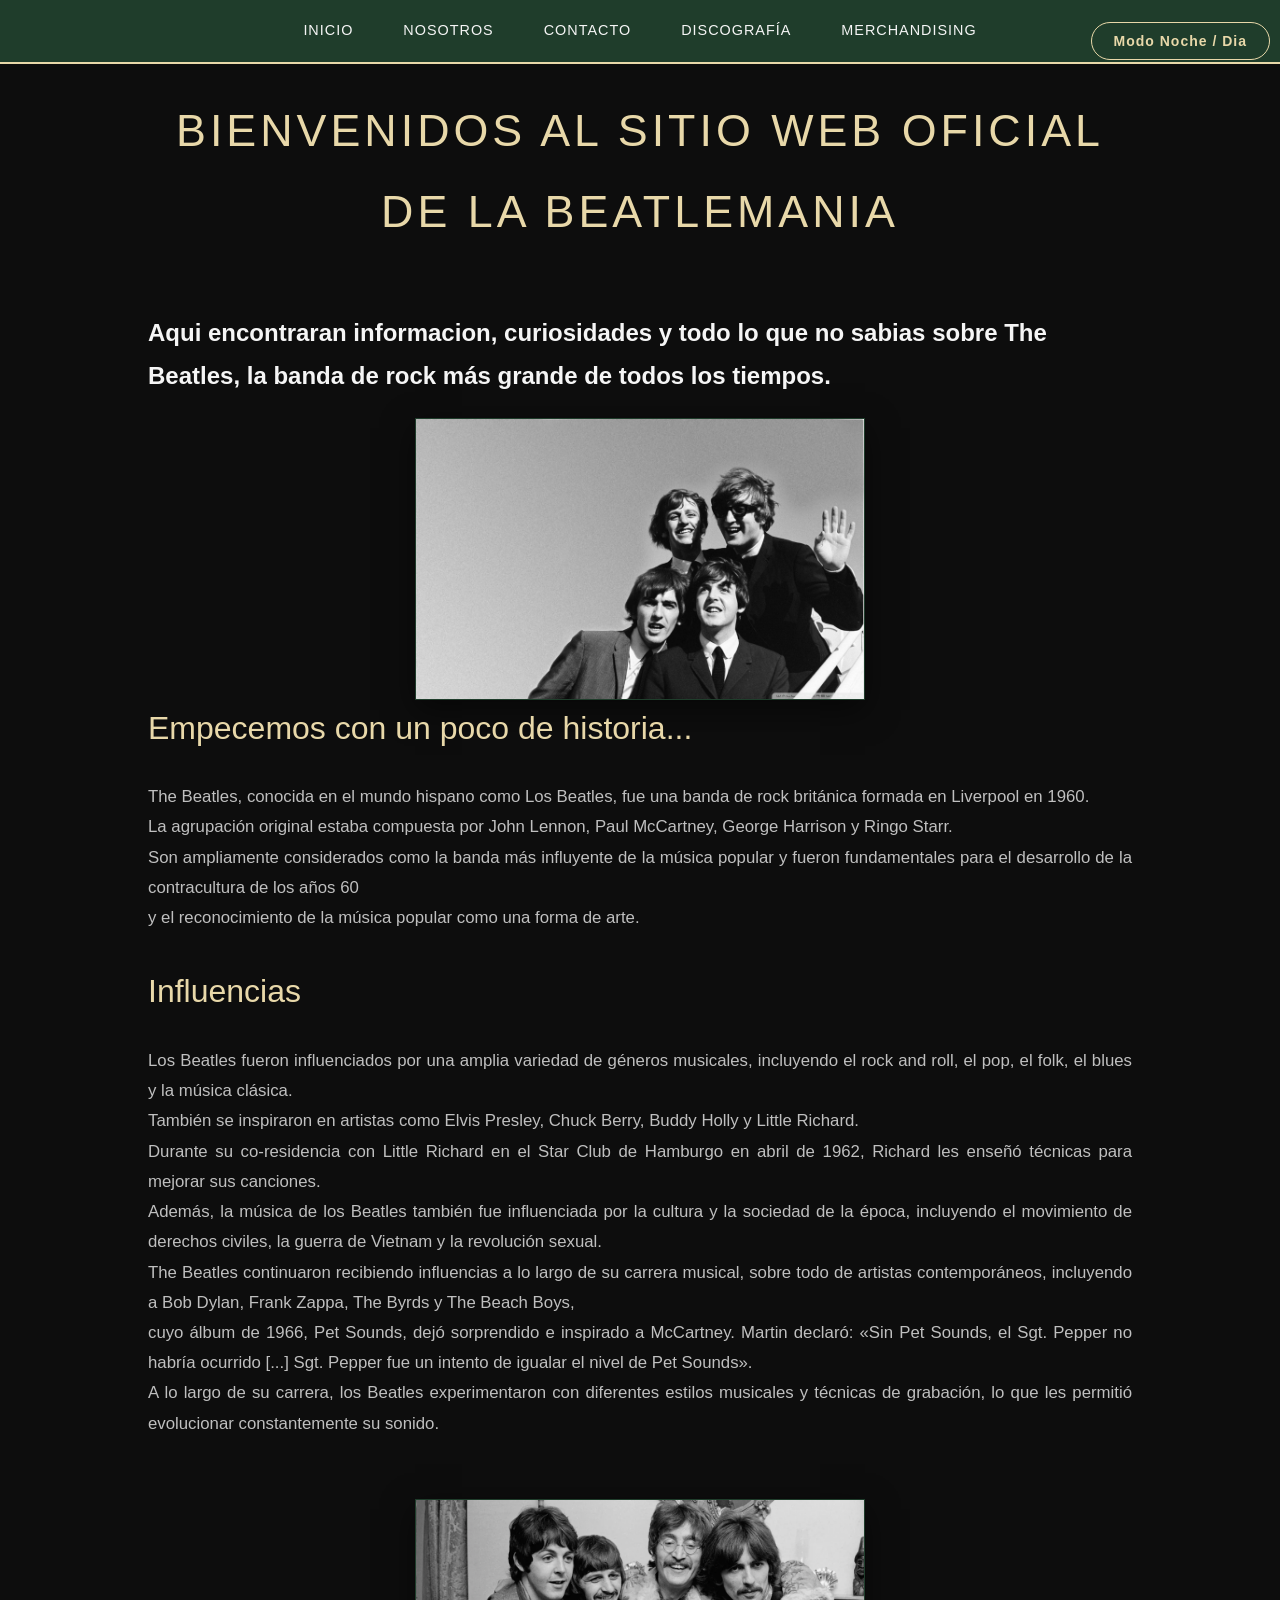
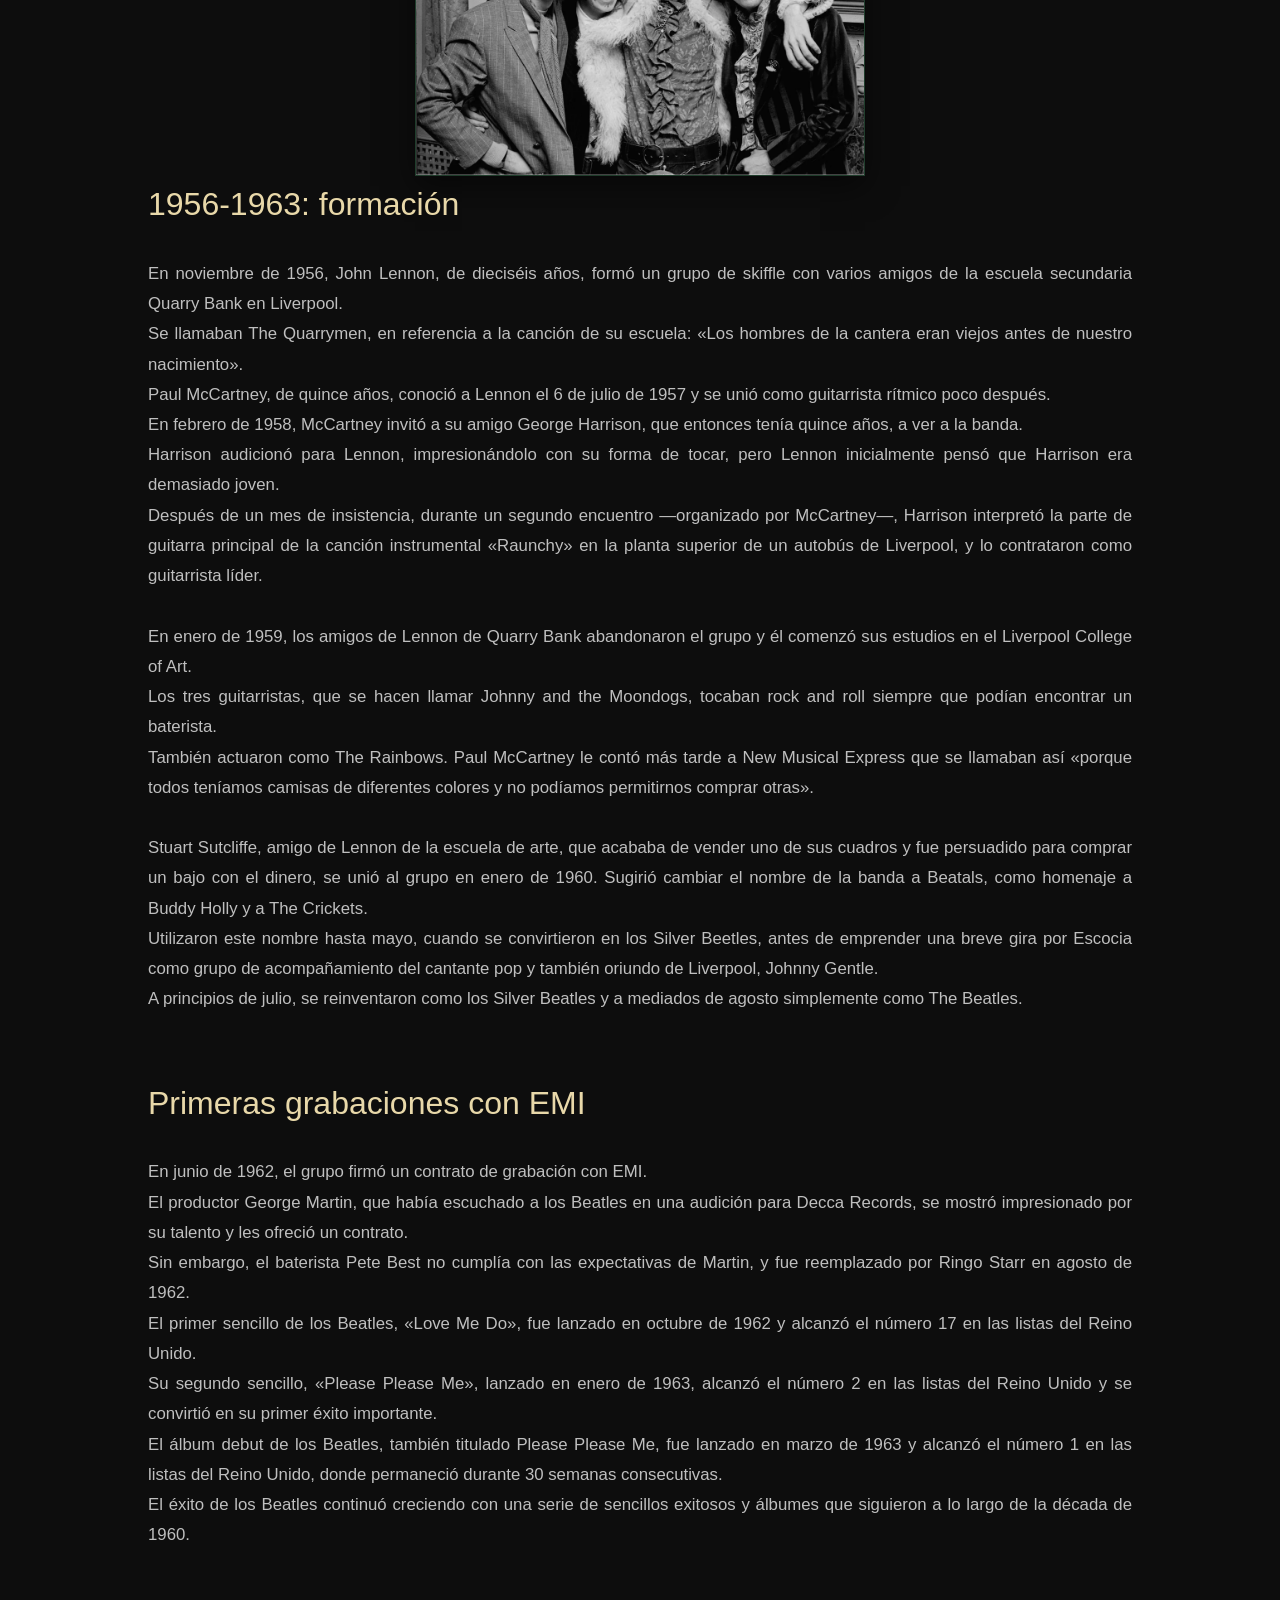
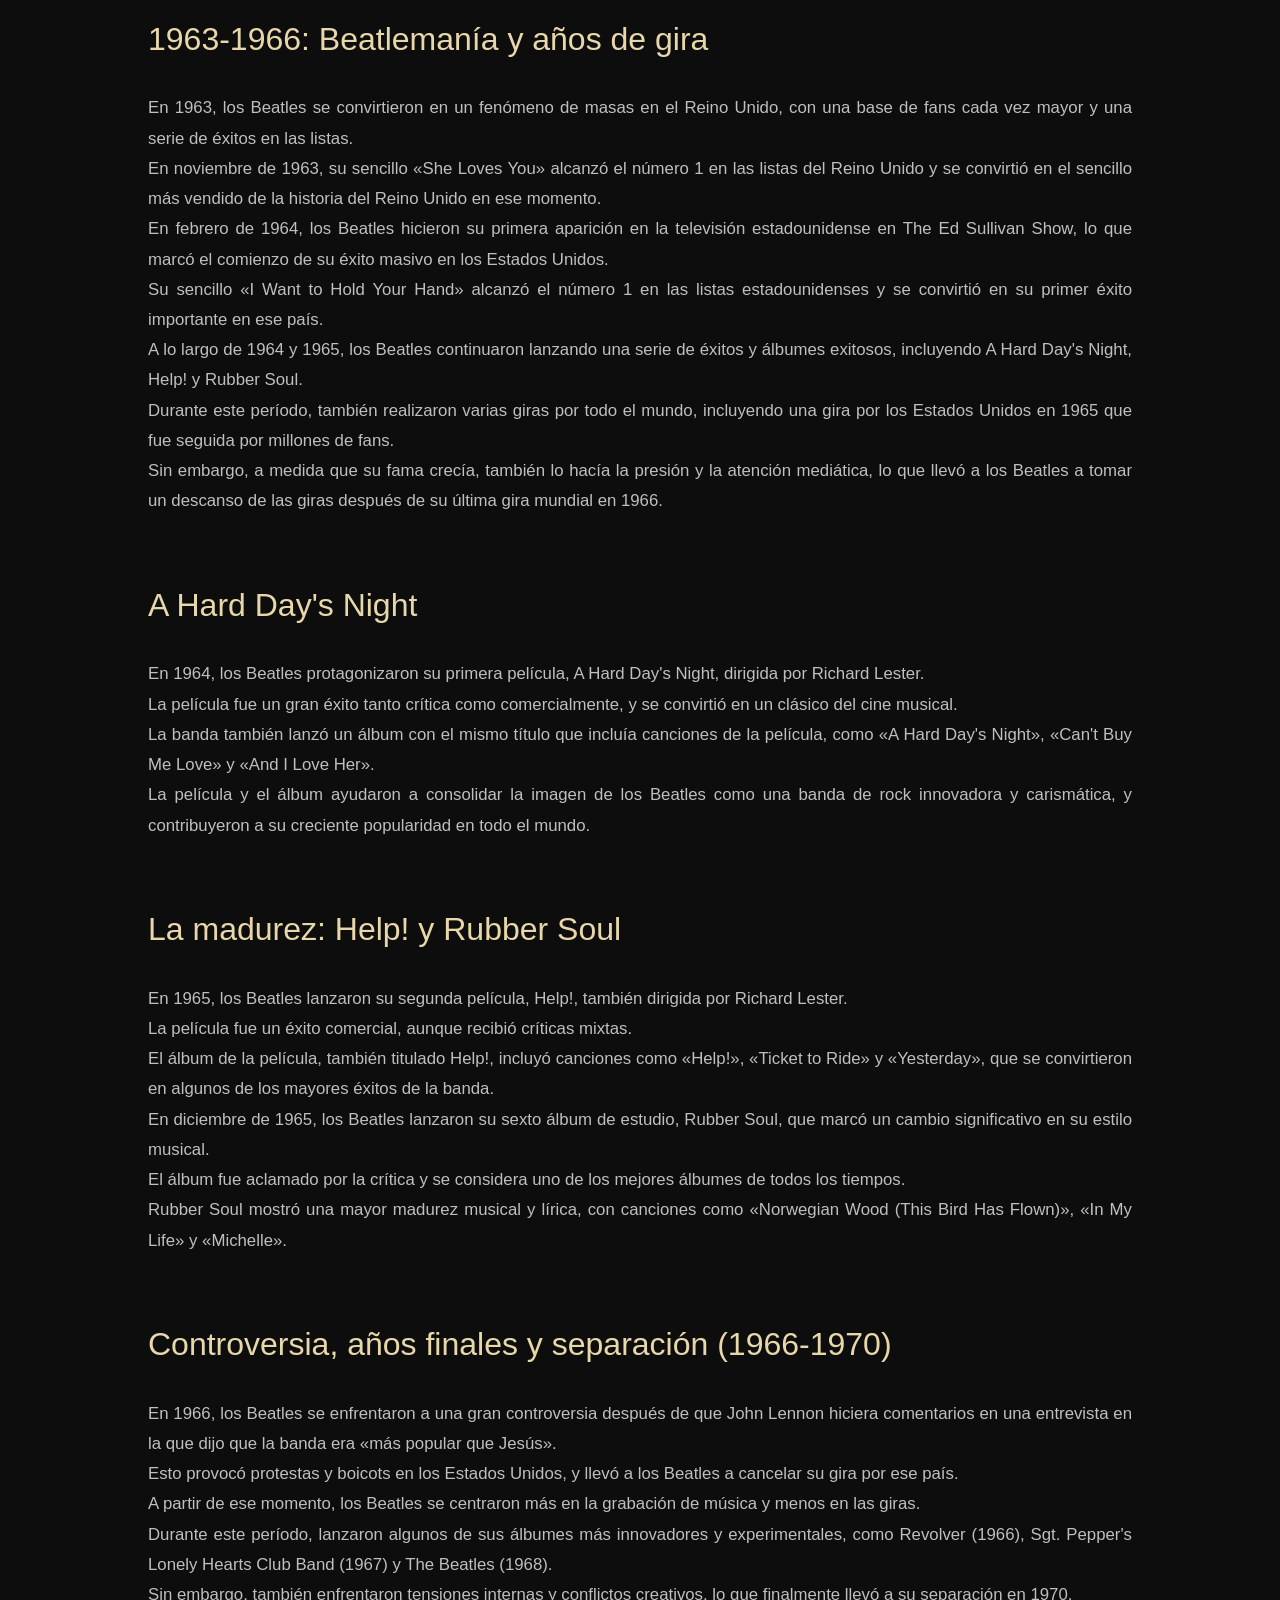
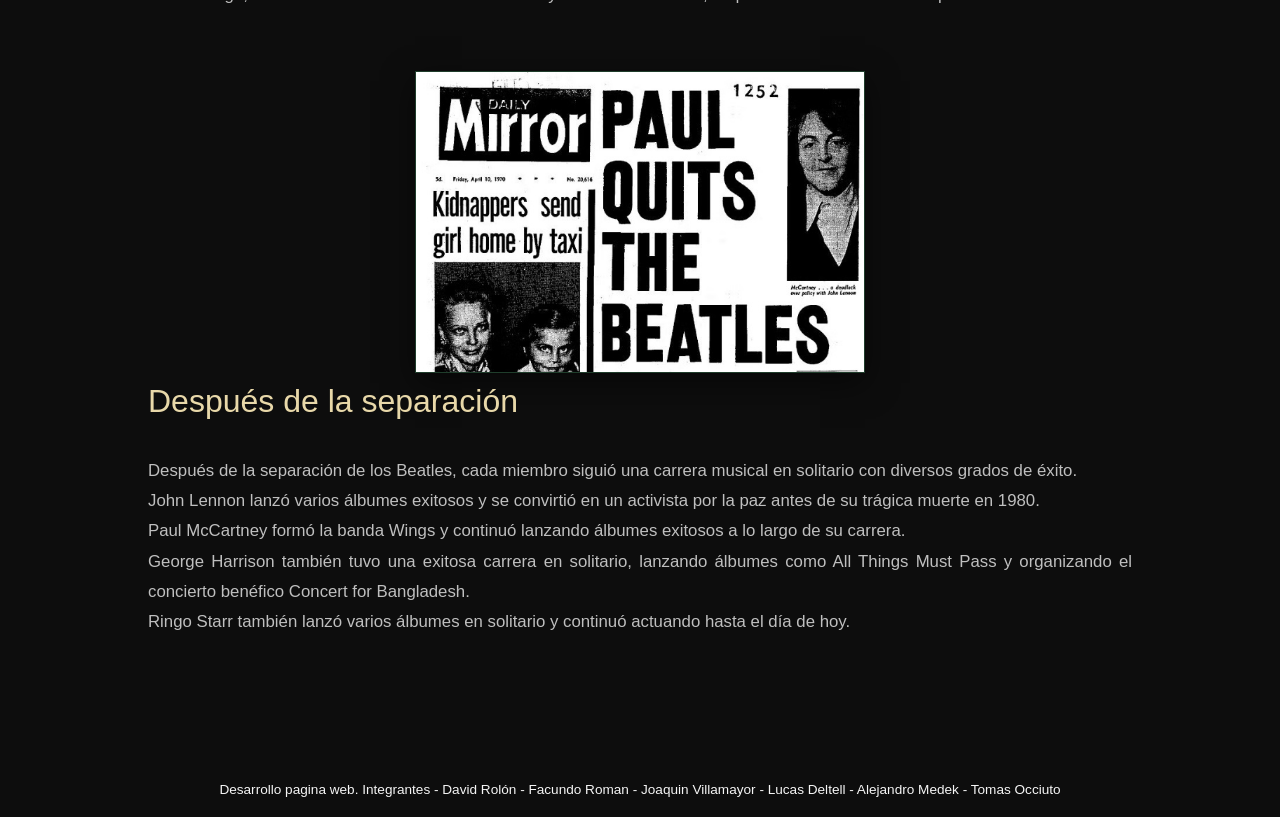
<file: index.html>
<!DOCTYPE html>
<html lang="en">

<head>
    <meta charset="UTF-8">
    <meta name="viewport" content="width=device-width, initial-scale=1.0">
    <link rel="stylesheet" href="style.css">
    <meta name="viewport" content="width=device-width, initial-scale=1.0">
    <title>Beatles</title>
</head>

<body>
    <div>
        <nav class="nav">
            <ul>
                <li><a href="index.html">Inicio</a></li>
                <li><a href="nosotros.html">Nosotros</a></li>
                <li><a href="contacto.html">Contacto</a></li>
                <li><a href="discografia.html">Discografía</a></li>
                <li><a href="merchandising.html">Merchandising</a></li>
            </ul>
        </nav>
    </div>
 <button onclick="cambiarModo()">Modo Noche / Dia</button>
    <div class="contenedor">
        <h1>Bienvenidos al Sitio Web oficial de la Beatlemania</h1>

        <h2>Aqui encontraran informacion, curiosidades y todo lo que no sabias sobre The Beatles, la banda de rock más
            grande de todos los tiempos.</h2>

        <img src="pics/Beatles.jpg" alt="The Beatles" class="imagen_principal">

        <h3>Empecemos con un poco de historia...</h3>

        <p>The Beatles, conocida en el mundo hispano como Los Beatles, fue una banda de rock británica formada en
            Liverpool en 1960. <br>
            La agrupación original estaba compuesta por John Lennon, Paul McCartney, George Harrison y Ringo Starr. <br>
            Son ampliamente considerados como la banda más influyente de la música popular y fueron fundamentales para
            el desarrollo de la contracultura de los años 60 <br>
            y el reconocimiento de la música popular como una forma de arte. <br>
        </p>

        <h3>Influencias</h3>

        <p>Los Beatles fueron influenciados por una amplia variedad de géneros musicales, incluyendo el rock and roll,
            el pop, el folk, el blues y la música clásica. <br>
            También se inspiraron en artistas como Elvis Presley, Chuck Berry, Buddy Holly y Little Richard. <br>
            Durante su co-residencia con Little Richard en el Star Club de Hamburgo en abril de 1962, Richard les enseñó
            técnicas para mejorar sus canciones. <br>
            Además, la música de los Beatles también fue influenciada por la cultura y la sociedad de la época,
            incluyendo el movimiento de derechos civiles, la guerra de Vietnam y la revolución sexual. <br>
            The Beatles continuaron recibiendo influencias a lo largo de su carrera musical, sobre todo de artistas
            contemporáneos, incluyendo a Bob Dylan, Frank Zappa, The Byrds y The Beach Boys, <br>
            cuyo álbum de 1966, Pet Sounds, dejó sorprendido e inspirado a McCartney. Martin declaró: «Sin Pet Sounds,
            el Sgt. Pepper no habría ocurrido [...] Sgt. Pepper fue un intento de igualar el nivel de Pet Sounds». <br>
            A lo largo de su carrera, los Beatles experimentaron con diferentes estilos musicales y técnicas de
            grabación, lo que les permitió evolucionar constantemente su sonido. <br><br>
        </p>

        <img src="pics/bandaCompleta.jpg" alt="The Beatles 1967" class="imagen_banda">

        <h3>1956-1963: formación</h3>

        <p>
            En noviembre de 1956, John Lennon, de dieciséis años, formó un grupo de skiffle con varios amigos de la
            escuela secundaria Quarry Bank en Liverpool. <br>
            Se llamaban The Quarrymen, en referencia a la canción de su escuela: «Los hombres de la cantera eran viejos
            antes de nuestro nacimiento». <br>
            Paul McCartney, de quince años, conoció a Lennon el 6 de julio de 1957 y se unió como guitarrista rítmico
            poco después. <br> En febrero de 1958, McCartney invitó a su amigo George Harrison, que entonces tenía
            quince años, a ver a la banda. <br>
            Harrison audicionó para Lennon, impresionándolo con su forma de tocar, pero Lennon inicialmente pensó que
            Harrison era demasiado joven. <br>
            Después de un mes de insistencia, durante un segundo encuentro —organizado por McCartney—, Harrison
            interpretó la parte de guitarra principal de la canción instrumental «Raunchy» en la planta superior de un
            autobús de Liverpool, y lo contrataron como guitarrista líder. <br><br>
            En enero de 1959, los amigos de Lennon de Quarry Bank abandonaron el grupo y él comenzó sus estudios en el
            Liverpool College of Art. <br>
            Los tres guitarristas, que se hacen llamar Johnny and the Moondogs, tocaban rock and roll siempre que podían
            encontrar un baterista. <br>
            También actuaron como The Rainbows. Paul McCartney le contó más tarde a New Musical Express que se llamaban
            así «porque todos teníamos camisas de diferentes colores y no podíamos permitirnos comprar otras». <br><br>
            Stuart Sutcliffe, amigo de Lennon de la escuela de arte, que acababa de vender uno de sus cuadros y fue
            persuadido para comprar un bajo con el dinero, se unió al grupo en enero de 1960. Sugirió cambiar el nombre
            de la banda a Beatals, como homenaje a Buddy Holly y a The Crickets. <br>
            Utilizaron este nombre hasta mayo, cuando se convirtieron en los Silver Beetles, antes de emprender una
            breve gira por Escocia como grupo de acompañamiento del cantante pop y también oriundo de Liverpool, Johnny
            Gentle. <br>
            A principios de julio, se reinventaron como los Silver Beatles y a mediados de agosto simplemente como The
            Beatles. <br><br>
        </p>

        <h3>Primeras grabaciones con EMI</h3>

        <p>
            En junio de 1962, el grupo firmó un contrato de grabación con EMI. <br>
            El productor George Martin, que había escuchado a los Beatles en una audición para Decca Records, se mostró
            impresionado por su talento y les ofreció un contrato. <br>
            Sin embargo, el baterista Pete Best no cumplía con las expectativas de Martin, y fue reemplazado por Ringo
            Starr en agosto de 1962. <br>
            El primer sencillo de los Beatles, «Love Me Do», fue lanzado en octubre de 1962 y alcanzó el número 17 en
            las listas del Reino Unido. <br>
            Su segundo sencillo, «Please Please Me», lanzado en enero de 1963, alcanzó el número 2 en las listas del
            Reino Unido y se convirtió en su primer éxito importante. <br>
            El álbum debut de los Beatles, también titulado Please Please Me, fue lanzado en marzo de 1963 y alcanzó el
            número 1 en las listas del Reino Unido, donde permaneció durante 30 semanas consecutivas. <br>
            El éxito de los Beatles continuó creciendo con una serie de sencillos exitosos y álbumes que siguieron a lo
            largo de la década de 1960. <br><br>
        </p>

        <h3>1963-1966: Beatlemanía y años de gira</h3>

        <p>
            En 1963, los Beatles se convirtieron en un fenómeno de masas en el Reino Unido, con una base de fans cada
            vez mayor y una serie de éxitos en las listas. <br>
            En noviembre de 1963, su sencillo «She Loves You» alcanzó el número 1 en las listas del Reino Unido y se
            convirtió en el sencillo más vendido de la historia del Reino Unido en ese momento. <br>
            En febrero de 1964, los Beatles hicieron su primera aparición en la televisión estadounidense en The Ed
            Sullivan Show, lo que marcó el comienzo de su éxito masivo en los Estados Unidos. <br>
            Su sencillo «I Want to Hold Your Hand» alcanzó el número 1 en las listas estadounidenses y se convirtió en
            su primer éxito importante en ese país. <br>
            A lo largo de 1964 y 1965, los Beatles continuaron lanzando una serie de éxitos y álbumes exitosos,
            incluyendo A Hard Day's Night, Help! y Rubber Soul. <br>
            Durante este período, también realizaron varias giras por todo el mundo, incluyendo una gira por los Estados
            Unidos en 1965 que fue seguida por millones de fans. <br>
            Sin embargo, a medida que su fama crecía, también lo hacía la presión y la atención mediática, lo que llevó
            a los Beatles a tomar un descanso de las giras después de su última gira mundial en 1966. <br><br>
        </p>

        <h3>A Hard Day's Night</h3>

        <p>
            En 1964, los Beatles protagonizaron su primera película, A Hard Day's Night, dirigida por Richard Lester.
            <br>
            La película fue un gran éxito tanto crítica como comercialmente, y se convirtió en un clásico del cine
            musical. <br>
            La banda también lanzó un álbum con el mismo título que incluía canciones de la película, como «A Hard Day's
            Night», «Can't Buy Me Love» y «And I Love Her». <br>
            La película y el álbum ayudaron a consolidar la imagen de los Beatles como una banda de rock innovadora y
            carismática, y contribuyeron a su creciente popularidad en todo el mundo. <br><br>
        </p>

        <h3>La madurez: Help! y Rubber Soul</h3>

        <p>
            En 1965, los Beatles lanzaron su segunda película, Help!, también dirigida por Richard Lester. <br>
            La película fue un éxito comercial, aunque recibió críticas mixtas. <br>
            El álbum de la película, también titulado Help!, incluyó canciones como «Help!», «Ticket to Ride» y
            «Yesterday», que se convirtieron en algunos de los mayores éxitos de la banda. <br>
            En diciembre de 1965, los Beatles lanzaron su sexto álbum de estudio, Rubber Soul, que marcó un cambio
            significativo en su estilo musical. <br>
            El álbum fue aclamado por la crítica y se considera uno de los mejores álbumes de todos los tiempos. <br>
            Rubber Soul mostró una mayor madurez musical y lírica, con canciones como «Norwegian Wood (This Bird Has
            Flown)», «In My Life» y «Michelle». <br><br>
        </p>

        <h3>Controversia, años finales y separación (1966-1970)</h3>

        <p>
            En 1966, los Beatles se enfrentaron a una gran controversia después de que John Lennon hiciera comentarios
            en una entrevista en la que dijo que la banda era «más popular que Jesús». <br>
            Esto provocó protestas y boicots en los Estados Unidos, y llevó a los Beatles a cancelar su gira por ese
            país. <br>
            A partir de ese momento, los Beatles se centraron más en la grabación de música y menos en las giras. <br>
            Durante este período, lanzaron algunos de sus álbumes más innovadores y experimentales, como Revolver
            (1966), Sgt. Pepper's Lonely Hearts Club Band (1967) y The Beatles (1968). <br>
            Sin embargo, también enfrentaron tensiones internas y conflictos creativos, lo que finalmente llevó a su
            separación en 1970. <br><br>
        </p>

        <img src="pics/McCARTNEY-SEPARACION-BEATLES.jpg" alt="Separaación" class="imagen_separacion">

        <h3>Después de la separación</h3>

        <p>
            Después de la separación de los Beatles, cada miembro siguió una carrera musical en solitario con diversos
            grados de éxito. <br>
            John Lennon lanzó varios álbumes exitosos y se convirtió en un activista por la paz antes de su trágica
            muerte en 1980. <br>
            Paul McCartney formó la banda Wings y continuó lanzando álbumes exitosos a lo largo de su carrera. <br>
            George Harrison también tuvo una exitosa carrera en solitario, lanzando álbumes como All Things Must Pass y
            organizando el concierto benéfico Concert for Bangladesh. <br>
            Ringo Starr también lanzó varios álbumes en solitario y continuó actuando hasta el día de hoy. <br><br>
        </p>
    </div>


 <script src="script.js"></script>

<footer>Desarrollo pagina web. Integrantes - David Rolón - Facundo Roman - Joaquin Villamayor - Lucas Deltell -
        Alejandro Medek - Tomas Occiuto</footer>
</body>

</html>
</file>
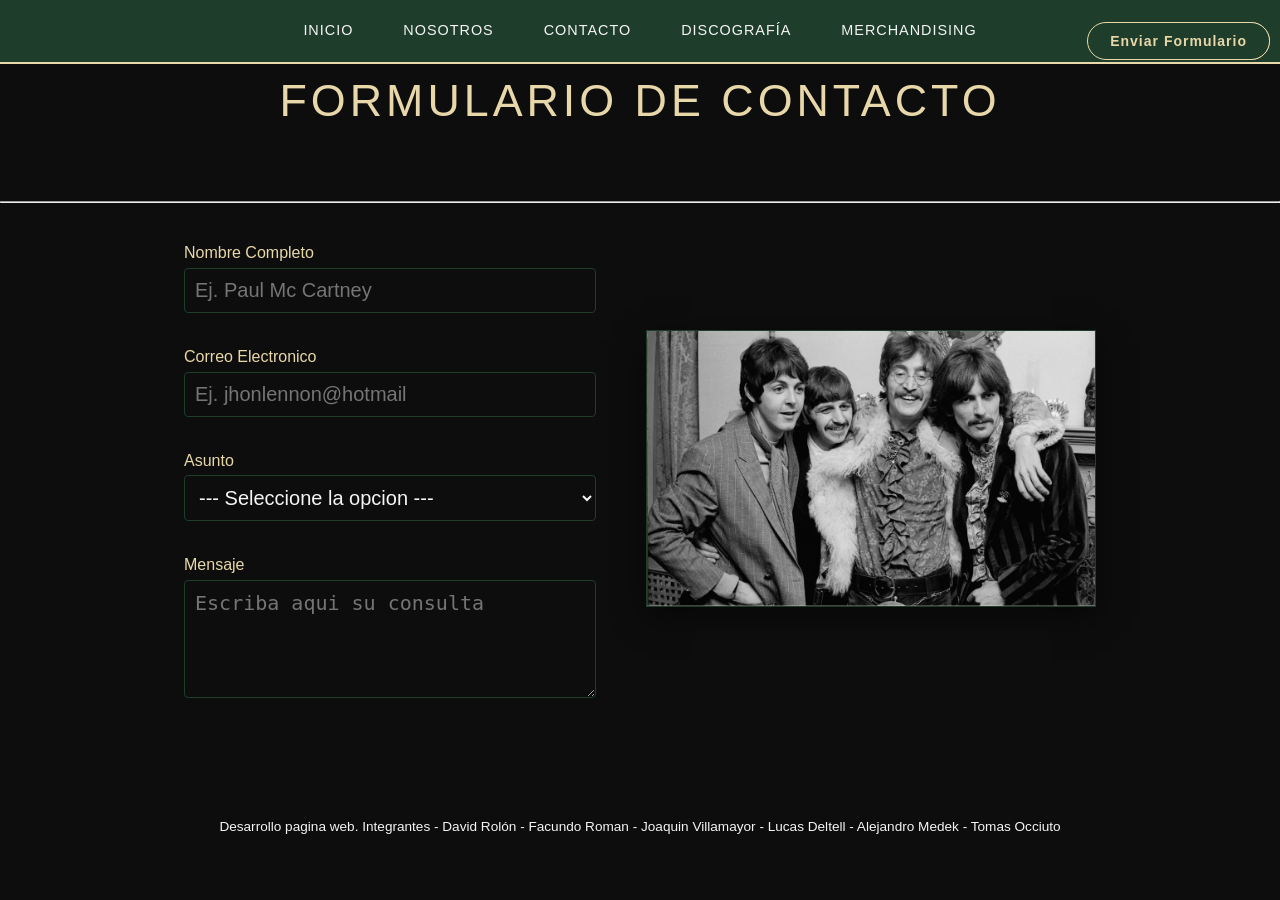
<file: contacto.html>
<!DOCTYPE html>
<html lang="es">

<head>
    <meta charset="UTF-8">
    <meta name="viewport" content="width=device-width, initial-scale=1.0">
    <title>Contacto</title>
    <link rel="stylesheet" href="style.css">
    <meta name="viewport" content="width=device-width, initial-scale=1.0">
</head>

<body>
    <div>
        <nav class="nav">
            <ul>
                <li><a href="index.html">Inicio</a></li>
                <li><a href="nosotros.html">Nosotros</a></li>
                <li><a href="contacto.html">Contacto</a></li>
                <li><a href="discografia.html">Discografía</a></li>
                <li><a href="merchandising.html">Merchandising</a></li>
            </ul>
        </nav>
    </div>
     <button onclick="cambiarModo()">Modo Noche / Dia</button>
    <div class="contacto"></div>
    <h1>Formulario de contacto</h1>
    <hr>
    <br>
    <div class="form">
        <form action="/formulario" method="post">
            <div class="campo">
                <label for="nombre">Nombre Completo</label>
                <input id="nombre" name="nombre" placeholder="Ej. Paul Mc Cartney">
            </div>
            <br>
            <div class="campo">
                <label for="email">Correo Electronico</label>
                <input id="email" name="email" placeholder="Ej. jhonlennon@hotmail">
            </div>
            <br>
            <div class="campo">
                <label for="asunto">Asunto</label>
                <select name="asunto" id="asunto">
                    <option value="">--- Seleccione la opcion ---</option>
                    <option value="consulta discografica">Saber mas de la discografia</option>
                    <option value="consulta beateles">Saber mas de The Beatles</option>
                    <option value="consulta integrantes">Saber mas de los integrantes</option>
                    <option value="otras consultas ">Otras consultas</option>
                </select>

            </div>
            <br>
            <div class="campo">
                <label for="mensaje">Mensaje</label>
                <textarea name="mensaje" id="mensaje" rows="4" placeholder="Escriba aqui su consulta"
                    required></textarea>

            </div>
            <br>
            <button type="submit">Enviar Formulario</button>
        </form>
        <div>
            <img src="./pics/bandaCompleta.jpg" alt="">
        </div>
    </div>
    <br>
    <br>

<script src="script.js"></script>

<footer>Desarrollo pagina web. Integrantes - David Rolón - Facundo Roman - Joaquin Villamayor - Lucas Deltell -
        Alejandro Medek - Tomas Occiuto</footer>
</body>

</html>
</file>
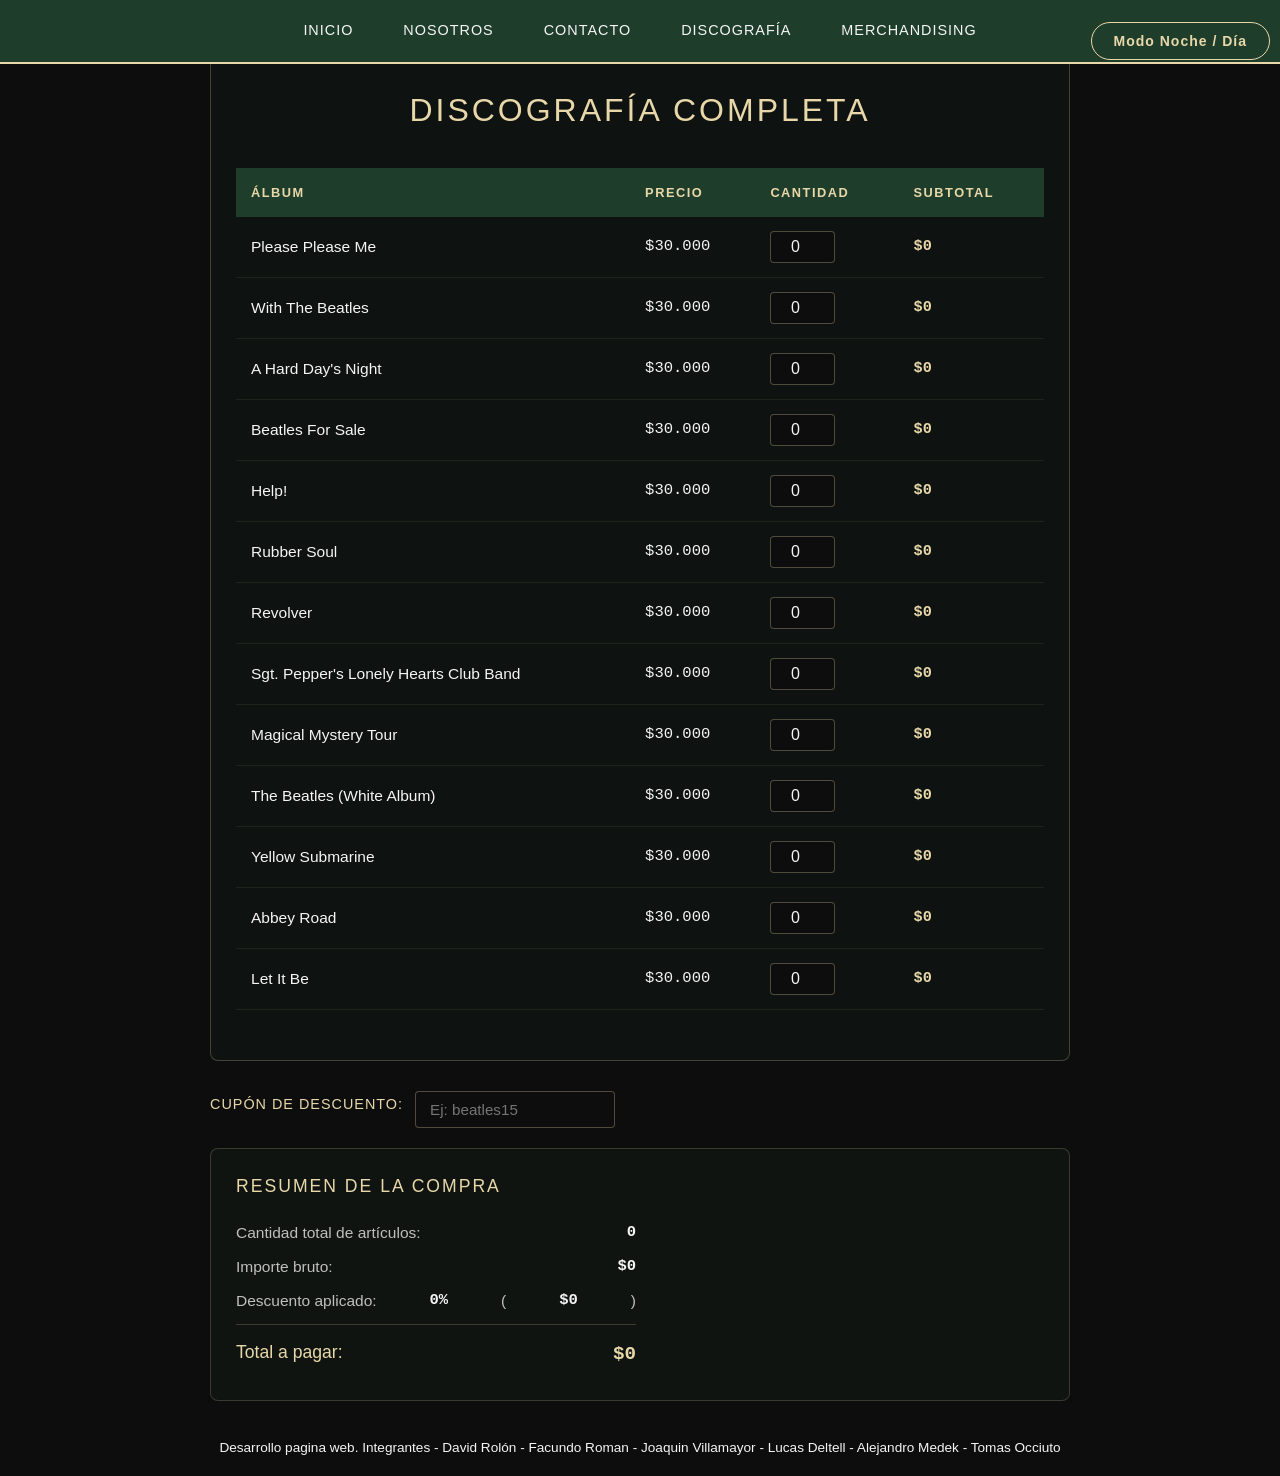
<file: merchandising.html>
<!DOCTYPE html>
<html lang="es">

<head>
    <meta charset="UTF-8">
    <meta name="viewport" content="width=device-width, initial-scale=1.0">
    <title>Merchandising - The Beatles</title>
    <link rel="stylesheet" href="style.css">
</head>

<body>
    <div>
        <nav class="nav">
            <ul>
                <li><a href="index.html">Inicio</a></li>
                <li><a href="nosotros.html">Nosotros</a></li>
                <li><a href="contacto.html">Contacto</a></li>
                <li><a href="discografia.html">Discografía</a></li>
                <li><a href="merchandising.html">Merchandising</a></li>
            </ul>
        </nav>
    </div>

    <button onclick="cambiarModo()">Modo Noche / Día</button>

    <div class="carrito-merch">
        <h1>Discografía Completa</h1>
        <table class="carrito-tabla">
            <thead>
                <tr>
                    <th>Álbum</th>
                    <th>Precio</th>
                    <th>Cantidad</th>
                    <th>Subtotal</th>
                </tr>
            </thead>
            <tbody>
                <tr>
                    <td>Please Please Me</td>
                    <td class="precio-col">$30.000</td>
                    <td><input type="number" id="cant-PleasePleaseMe" min="0" value="0"></td>
                    <td class="subtotal-col" id="sub-PleasePleaseMe">$0</td>
                </tr>
                <tr>
                    <td>With The Beatles</td>
                    <td class="precio-col">$30.000</td>
                    <td><input type="number" id="cant-WithTheBeatles" min="0" value="0"></td>
                    <td class="subtotal-col" id="sub-WithTheBeatles">$0</td>
                </tr>
                <tr>
                    <td>A Hard Day's Night</td>
                    <td class="precio-col">$30.000</td>
                    <td><input type="number" id="cant-AHardDaysNight" min="0" value="0"></td>
                    <td class="subtotal-col" id="sub-AHardDaysNight">$0</td>
                </tr>
                <tr>
                    <td>Beatles For Sale</td>
                    <td class="precio-col">$30.000</td>
                    <td><input type="number" id="cant-BeatlesForSale" min="0" value="0"></td>
                    <td class="subtotal-col" id="sub-BeatlesForSale">$0</td>
                </tr>
                <tr>
                    <td>Help!</td>
                    <td class="precio-col">$30.000</td>
                    <td><input type="number" id="cant-Help" min="0" value="0"></td>
                    <td class="subtotal-col" id="sub-Help">$0</td>
                </tr>
                <tr>
                    <td>Rubber Soul</td>
                    <td class="precio-col">$30.000</td>
                    <td><input type="number" id="cant-RubberSoul" min="0" value="0"></td>
                    <td class="subtotal-col" id="sub-RubberSoul">$0</td>
                </tr>
                <tr>
                    <td>Revolver</td>
                    <td class="precio-col">$30.000</td>
                    <td><input type="number" id="cant-Revolver" min="0" value="0"></td>
                    <td class="subtotal-col" id="sub-Revolver">$0</td>
                </tr>
                <tr>
                    <td>Sgt. Pepper's Lonely Hearts Club Band</td>
                    <td class="precio-col">$30.000</td>
                    <td><input type="number" id="cant-SgtPeppersLonelyHeartsClubBand" min="0" value="0"></td>
                    <td class="subtotal-col" id="sub-SgtPeppersLonelyHeartsClubBand">$0</td>
                </tr>
                <tr>
                    <td>Magical Mystery Tour</td>
                    <td class="precio-col">$30.000</td>
                    <td><input type="number" id="cant-MagicalMysteryTour" min="0" value="0"></td>
                    <td class="subtotal-col" id="sub-MagicalMysteryTour">$0</td>
                </tr>
                <tr>
                    <td>The Beatles (White Album)</td>
                    <td class="precio-col">$30.000</td>
                    <td><input type="number" id="cant-TheBeatlesWhiteAlbum" min="0" value="0"></td>
                    <td class="subtotal-col" id="sub-TheBeatlesWhiteAlbum">$0</td>
                </tr>
                <tr>
                    <td>Yellow Submarine</td>
                    <td class="precio-col">$30.000</td>
                    <td><input type="number" id="cant-YellowSubmarine" min="0" value="0"></td>
                    <td class="subtotal-col" id="sub-YellowSubmarine">$0</td>
                </tr>
                <tr>
                    <td>Abbey Road</td>
                    <td class="precio-col">$30.000</td>
                    <td><input type="number" id="cant-AbbeyRoad" min="0" value="0"></td>
                    <td class="subtotal-col" id="sub-AbbeyRoad">$0</td>
                </tr>
                <tr>
                    <td>Let It Be</td>
                    <td class="precio-col">$30.000</td>
                    <td><input type="number" id="cant-LetItBe" min="0" value="0"></td>
                    <td class="subtotal-col" id="sub-LetItBe">$0</td>
                </tr>
            </tbody>
        </table>
    </div>

    <div class="cupon-section">
        <label for="input-cupon">Cupón de descuento:</label>
        <input type="text" id="input-cupon" placeholder="Ej: beatles15">
        <span id="msg-cupon"></span>
    </div>

    <div class="resumen-merch" id="resultado">
        <h3>Resumen de la Compra</h3>
        <p>Cantidad total de artículos: <span id="res-cantidad">0</span></p>
        <p>Importe bruto: <span id="res-bruto">$0</span></p>
        <p>Descuento aplicado: <span id="res-descuento">0%</span> (<span id="res-descuento-monto">$0</span>)</p>
        <p class="total-final">Total a pagar: <span id="res-total">$0</span></p>
    </div>

    <script src="script.js"></script>

<footer>Desarrollo pagina web. Integrantes - David Rolón - Facundo Roman - Joaquin Villamayor - Lucas Deltell -
        Alejandro Medek - Tomas Occiuto</footer>
</body>

</html>
</file>
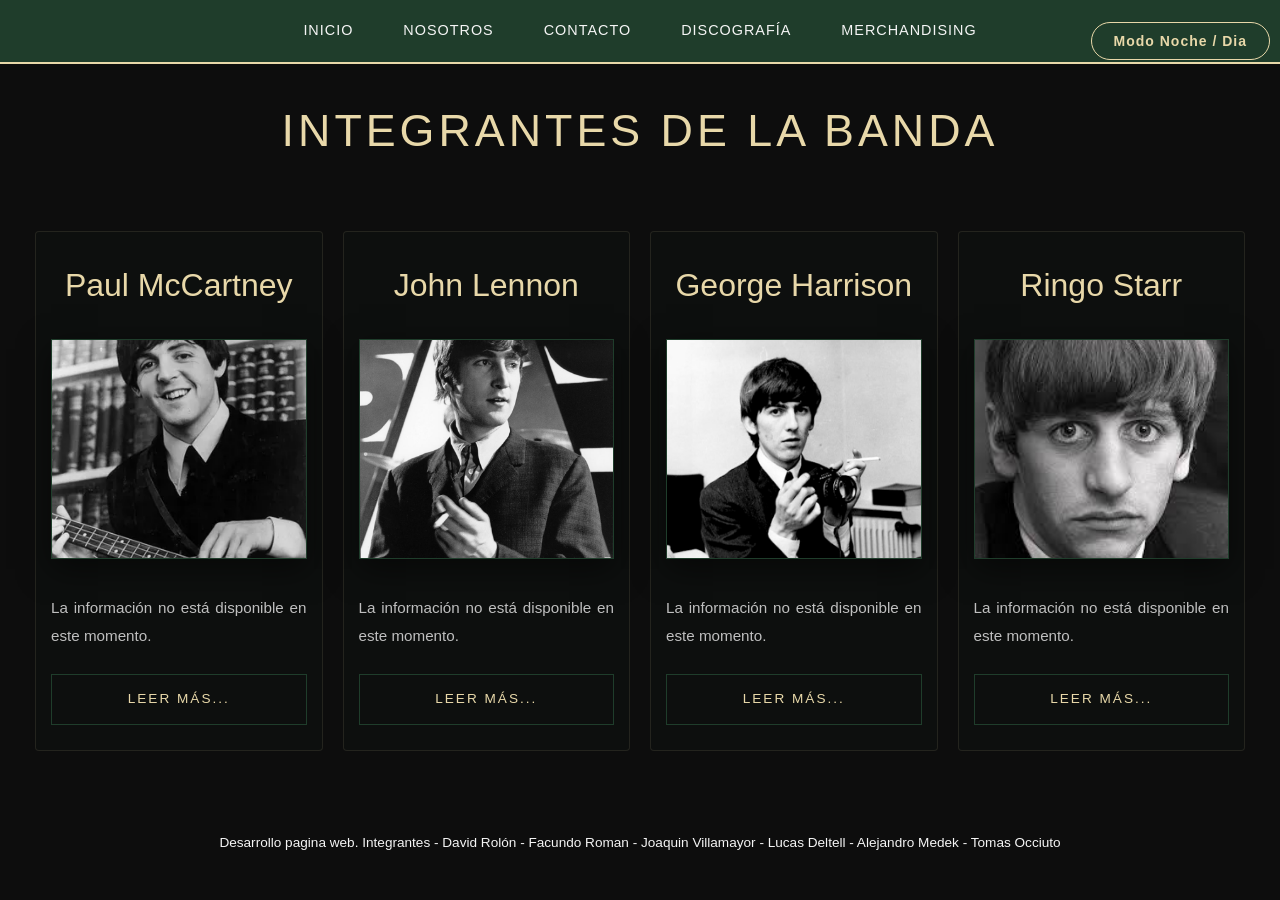
<file: nosotros.html>
<!DOCTYPE html>
<html lang="es">
<head>
    <title>Nosotros - The Beatles</title>
    <link rel="stylesheet" href="style.css">
    <meta name="viewport" content="width=device-width, initial-scale=1.0">
</head>
<body>
    <nav class="nav">
        <ul>
            <li><a href="index.html">Inicio</a></li>
            <li><a href="nosotros.html">Nosotros</a></li>
            <li><a href="contacto.html">Contacto</a></li>
            <li><a href="discografia.html">Discografía</a></li>
            <li><a href="merchandising.html">Merchandising</a></li>
        </ul>
    </nav>
 <button onclick="cambiarModo()">Modo Noche / Dia</button>
    <div class="nosotros">
    <h1>Integrantes de la Banda</h1>

    <div class="integrantes-container">
        
        <div class="integrante" data-nombre="Paul_McCartney">
            <h3>Paul McCartney</h3>
            <img src="pics/Help-film-Paul-McCartney-Richard-Lester.jpg" alt="Paul McCartney">
            <p class="bio">Cargando biografía...</p>
            <a href="" target="_blank" class="wiki-link">Leer más...</a>
        </div>

        <div class="integrante" data-nombre="John_Lennon">
            <h3>John Lennon</h3>
            <img src="pics/JhonLennon.jpg" alt="John Lennon">
            <p class="bio">Cargando biografía...</p>
            <a href="" target="_blank" class="wiki-link">Leer más...</a>
        </div>

        <div class="integrante" data-nombre="George_Harrison">
            <h3>George Harrison</h3>
            <img src="pics/george-harrison.jpg" alt="George Harrison">
            <p class="bio">Cargando biografía...</p>
            <a href="" target="_blank" class="wiki-link">Leer más...</a>
        </div>

        <div class="integrante" data-nombre="Ringo_Starr">
            <h3>Ringo Starr</h3>
            <img src="pics/images.jpg" alt="Ringo Starr">
            <p class="bio">Cargando biografía...</p>
            <a href="" target="_blank" class="wiki-link">Leer más...</a>
        </div>

    </div> 
</div>

    <script src="script.js"></script>

<footer>Desarrollo pagina web. Integrantes - David Rolón - Facundo Roman - Joaquin Villamayor - Lucas Deltell -
        Alejandro Medek - Tomas Occiuto</footer>
</body>

</html>
</file>
<file: style.css>
body {
    background-color: #0D0D0D; 
    color: #F5F5F5;            
    font-family: 'Segoe UI', Roboto, Helvetica, Arial, sans-serif;
    line-height: 1.8; 
    margin: 0;
    padding: 0;
}


.nav {
    background-color: #1F3D2B; 
    border-bottom: 2px solid #E8D8A9;
    z-index: 2000;
    position: fixed;
    top: 0;
    width: 100%;
}

.nav ul {
    list-style-type: none;
    margin: 0;
    padding: 0;
    display: flex;
    justify-content: center;
}

.nav a {
    display: block;
    color: #F5F5F5;
    text-align: center;
    padding: 18px 25px;
    text-decoration: none;
    text-transform: uppercase;
    font-size: 0.9rem;
    letter-spacing: 1px;
    transition: all 0.3s ease;
}

.nav a:hover {
    background-color: #0D0D0D;
    color: #E8D8A9;
}


.nosotros {
    max-width: 850px; 
    margin: 0 auto;
    padding: 60px 20px;
}

h1 {
    color: #E8D8A9;
    text-align: center;
    font-size: 2.8rem;
    margin-bottom: 60px;
    font-weight: 300;
    text-transform: uppercase;
    letter-spacing: 4px;
}


div[class*="Paul"], div[class*="John"], div[class*="George"], div[class*="Ringo"] {
    background: rgba(31, 61, 43, 0.05); 
    border: 1px solid rgba(232, 216, 169, 0.1); 
    padding: 40px;
    margin-bottom: 50px;
    border-radius: 4px; 
    display: flex;
    flex-direction: column;
    align-items: center;
    text-align: center;
    transition: transform 0.3s ease;
}

div[class*="Paul"]:hover, div[class*="John"]:hover, 
div[class*="George"]:hover, div[class*="Ringo"]:hover {
    border-color: rgba(232, 216, 169, 0.3);
}

h3 {
    color: #E8D8A9;
    font-size: 2rem;
    margin-top: 0;
    margin-bottom: 25px;
    font-weight: 400;
}


img {
    width: 100%;
    max-width: 450px; 
    
    
    height: auto;       
    object-fit: contain; 
    border: 1px solid #1F3D2B;
    margin-bottom: 30px;
    box-shadow: 0 10px 30px rgba(0,0,0,0.5);
}

.imagen_principal, .imagen_banda, .imagen_separacion {
    display: block;
    margin: 0 auto;

}
p {
    color: #BFBFBF;
    font-size: 1.05rem;
    margin-bottom: 30px;
    text-align: justify; 
}

a[target="_blank"] {
    display: inline-block;
    color: #E8D8A9;
    text-decoration: none;
    font-size: 0.85rem;
    text-transform: uppercase;
    letter-spacing: 2px;
    border: 1px solid #1F3D2B;
    padding: 12px 30px;
    transition: all 0.3s ease;
}

a[target="_blank"]:hover {
    background-color: #1F3D2B;
    color: #F5F5F5;
    border-color: #E8D8A9;
}


@media (min-width: 900px) {
    div[class*="Paul"], div[class*="John"], 
    div[class*="George"], div[class*="Ringo"] {
        padding: 60px;
    }

  
}

.nosotros {
    max-width: 1250px; 
    margin: 0 auto;
    padding: 60px 20px;
}

.integrantes-container {
    display: grid;
    grid-template-columns: repeat(4, 1fr);
    gap: 20px; 
    align-items: stretch; 
}

.integrante {
    background: rgba(31, 61, 43, 0.05); 
    border: 1px solid rgba(232, 216, 169, 0.1); 
    padding: 25px 15px;
    border-radius: 4px; 
    display: flex;
    flex-direction: column;
    align-items: center;
    text-align: center;
    transition: transform 0.3s ease;
}

.integrante:hover {
    border-color: rgba(232, 216, 169, 0.3);
    transform: translateY(-5px);
}

.integrante img {
    width: 100%;
    height: 220px; 
    object-fit: cover; 
    border: 1px solid #1F3D2B;
    margin-bottom: 20px;
    max-width: 100%; 
}


.integrante p.bio {
    flex-grow: 1; 
    font-size: 0.95rem;
    margin-bottom: 25px;
    text-align: justify;
    color: #BFBFBF;
}

.integrante .wiki-link {
    margin-top: auto; 
    display: inline-block;
    width: 100%;
    padding: 12px 10px;
}
.contacto {
    display: flex;
    justify-content: center;
    align-items: center;
    max-width: 450px; 
    margin: 0 auto;
    padding: 15px 5px;
    
}
label{
    color: #E8D8A9;
    font-size: rem;
    margin-bottom: 10px;
}
#email, #nombre, #asunto, #mensaje {
    width: 100%;
    padding: 10px;
    margin-bottom: 1px;
    border: 1px solid #1F3D2B;
    border-radius: 4px;
    background-color: #0D0D0D;
    color: #F5F5F5;
    font-size: 20px;
}

.form {
    display: flex;
   
    justify-content: center;
    align-items: center;
}
form{
    margin-right: 50px;
}

footer {
    max-width: 1200x; 
    margin: 5px auto 0 auto; 
    padding: 20px;
    text-align: center;     
}
button {
    padding: 10px 22px;
    background-color: #1F3D2B;
    color: #E8D8A9;
    border: 1px solid #E8D8A9;
    border-radius: 20px;
    font-size: 14px;
    font-weight: 600;
    letter-spacing: 1px;
    cursor: pointer;
    margin-top: 12px;
    transition: background-color 0.3s ease, color 0.3s ease;
    position: fixed;
    top: 10px;
    right: 10px;
     z-index: 2100;
}

button:hover {
    background-color: #E8D8A9;
    color: #1F3D2B;
}

body.modo-dia {
    background-color: #F5F0E8;
    color: #1A1A1A;
}

body.modo-dia .nav {
    background-color: #1F3D2B;
    border-bottom: 2px solid #4a7c59;
}

body.modo-dia .nav a {
    color: #F5F0E8;
}

body.modo-dia .nav a:hover {
    background-color: #4a7c59;
    color: #fff;
}

body.modo-dia h1,
body.modo-dia h3 {
    color: #1F3D2B;
}

body.modo-dia p {
    color: #333333;
}

body.modo-dia .tabla-disco th {
    background-color: #1F3D2B;
    color: #E8D8A9;
}

body.modo-dia .tabla-disco td {
    color: #1A1A1A;
    border-color: rgba(31, 61, 43, 0.2);
}

body.modo-dia .lista-canciones li {
    color: #222;
}

body.modo-dia .integrante {
    background: rgba(31, 61, 43, 0.08);
    border-color: rgba(31, 61, 43, 0.25);
}

body.modo-dia .integrante p.bio {
    color: #333;
}

body.modo-dia a[target="_blank"] {
    color: #1F3D2B;
    border-color: #1F3D2B;
}

body.modo-dia a[target="_blank"]:hover {
    background-color: #1F3D2B;
    color: #F5F0E8;
}

body.modo-dia #email,
body.modo-dia #nombre,
body.modo-dia #asunto,
body.modo-dia #mensaje {
    background-color: #fff;
    color: #1A1A1A;
    border-color: #1F3D2B;
}

body.modo-dia label {
    color: #1F3D2B;
}

body.modo-dia #resultado {
    background: rgba(31, 61, 43, 0.08);
    border-color: rgba(31, 61, 43, 0.3);
    color: #1A1A1A;
}

body.modo-dia .carrito-merch {
    background: rgba(31, 61, 43, 0.08);
    border-color: rgba(31, 61, 43, 0.3);
    color: #1A1A1A;
}
body.modo-dia .carrito-tabla td {
    color: #1A1A1A;
}
body.modo-dia .resumen-merch p {
    color: #1A1A1A;
}

body.modo-dia .resumen-merch p span {
    color: #1F3D2B;
}

body.modo-dia .resumen-merch .total-final {
    color: #1F3D2B;
}

body.modo-dia .resumen-merch .total-final span {
    color: #1F3D2B;
}
body.modo-dia .resumen-merch .total-final {
    border-top-color: #1F3D2B;
}
body.modo-dia button {
    background-color: #1F3D2B;
    color: #E8D8A9;
    border-color: #4a7c59;
}

body.modo-dia button:hover {
    background-color: #4a7c59;
    color: #fff;
}
.contenedor{
    width: 80%; 
    margin: 0 auto;
    padding: 60px 20px;
}
        .tabla-disco {
            width: 100%;
            border-collapse: collapse;
            margin-bottom: 50px;
            background: rgba(31, 61, 43, 0.1);
            border: 1px solid rgba(232, 216, 169, 0.2);
        }

        .tabla-disco th, .tabla-disco td {
            border: 1px solid rgba(232, 216, 169, 0.1);
            padding: 15px;
            text-align: left;
            vertical-align: top;
        }

        .tabla-disco th {
            background-color: #1F3D2B;
            color: #E8D8A9;
            text-transform: uppercase;
            position: sticky;
            top: 60px;
            z-index: 10;
        }

        .portada-td {
            width: 160px;
            text-align: center;
        }

        .portada-td img {
            width: 150px;
            box-shadow: 0 4px 10px rgba(0,0,0,0.7);
            border-radius: 2px;
        }

        .album-info h3 {
            color: #E8D8A9;
            margin: 0 0 5px 0;
        }

        .lista-canciones {
            list-style: decimal inside;
            padding: 0;
            margin: 0;
            font-size: 0.85rem;
            column-count: 2;
            column-gap: 20px;
        }

        .lista-canciones li {
            border-bottom: 1px solid rgba(232, 216, 169, 0.05);
            padding: 4px 0;
            color: #F5F5F5;
        }

        .duracion {
            color: #E8D8A9;
            font-family: 'Courier New', Courier, monospace;
            float: right;
            font-size: 0.8rem;
        }

        @media (max-width: 800px) {
            .lista-canciones { column-count: 1; }
            .portada-td { width: 100px; }
            .portada-td img { width: 90px; }
        }    



*, *::before, *::after {
    box-sizing: border-box;
}


label { font-size: 1rem  }
footer { max-width: 1200px ; }


@media (max-width: 768px) {
    
    
    .nav ul {
        flex-wrap: wrap;
        gap: 5px;
        padding: 8px 5px;
    }
    .nav a {
        padding: 10px 12px ;
        font-size: 0.8rem ;
    }

    
    /* .contenedor, .nosotros, .contacto {
        width: 95% !important;
        max-width: 100% !important;
        padding: 20px 15px !important;
        margin: 0 auto;
    } */

    
    h1 {
        font-size: 2rem ;
        margin-bottom: 30px ;
        letter-spacing: 2px;
    }
    h3 { font-size: 1.4rem ; }
    p {
        font-size: 0.95rem ;
        margin-bottom: 20px ;
        text-align: left; 
    }

    
    div[class*="Paul"], div[class*="John"], div[class*="George"], div[class*="Ringo"] {
        padding: 20px 15px ;
        margin-bottom: 30px ;
    }


    .tabla-disco {
        display: block;
        overflow-x: auto;
        -webkit-overflow-scrolling: touch;
        width: 100%;
    }
    .portada-td { width: 80px; }
    .portada-td img { width: 70px; }
    .form{
        flex-direction: column ;
        padding: auto;
    }
    form{
        margin-bottom: 20px;
    }


        .tabla-disco thead {
          display: none;
        }
    
        .tabla-disco,
        .tabla-disco tbody,
        .tabla-disco tr,
        .tabla-disco td {
          display: flex;
          justify-content: center;
          align-items: center;
          flex-direction: column;
          width: 100%;
          border-radius: 10px;
        }
    
        .tabla-disco tr {
          display: flex;
          flex-direction: column;
          align-items: center;
          justify-content: center;
          margin-bottom: 20px;
          background: #1e1e1e;
          border-radius: 12px;
          
        }
    
        .tabla-disco td {
        display: flex;
        justify-content: center;
        align-items: center;
        }
    
    
        .portada-td img {
          width: 200px;
          border-radius: 8px;
        }
    
        ol{
            width: 90%;
        }
        
        .lista-canciones li {
          display: flex;
          justify-content: space-between;
          font-size: 14px;
        }
    
        
}
   
       
    

    
    footer {
        width: 100%;
        padding: 15px ;
        font-size: 0.85rem;
    }


.carrito-merch {
    max-width: 860px;
    margin: 30px auto;
    padding: 30px 25px;
    background: rgba(31, 61, 43, 0.12);
    border: 1px solid rgba(232, 216, 169, 0.25);
    border-radius: 8px;
}

.carrito-merch h1 {
    text-align: center;
    font-size: 2rem;
    letter-spacing: 3px;
    margin-bottom: 28px;
}

.carrito-tabla {
    width: 100%;
    border-collapse: collapse;
    margin-bottom: 20px;
}

.carrito-tabla th {
    background-color: #1F3D2B;
    color: #E8D8A9;
    text-transform: uppercase;
    font-size: 0.8rem;
    letter-spacing: 1.5px;
    padding: 13px 15px;
    text-align: left;
    position: sticky;
    top: 60px;
    z-index: 10;
}

.carrito-tabla td {
    padding: 14px 15px;
    border-bottom: 1px solid rgba(232, 216, 169, 0.08);
    color: #F5F5F5;
    vertical-align: middle;
    font-size: 0.97rem;
}

.carrito-tabla tbody tr:hover {
    background: rgba(232, 216, 169, 0.05);
}

.carrito-tabla input[type="number"] {
    width: 65px;
    padding: 6px 8px;
    background-color: #0D0D0D;
    color: #F5F5F5;
    border: 1px solid rgba(232, 216, 169, 0.3);
    border-radius: 4px;
    font-size: 1rem;
    text-align: center;
}

.carrito-tabla .subtotal-col {
    color: #E8D8A9;
    font-weight: 600;
    font-family: 'Courier New', monospace;
    font-size: 0.95rem;
}

.precio-col {
    color: #BFBFBF;
    font-family: 'Courier New', monospace;
}

.resumen-merch {
    max-width: 860px;
    margin: 0 auto 20px auto;
    padding: 22px 25px;
    background: rgba(31, 61, 43, 0.15);
    border: 1px solid rgba(232, 216, 169, 0.2);
    border-radius: 8px;
}

.resumen-merch h3 {
    color: #E8D8A9;
    font-size: 1.1rem;
    text-transform: uppercase;
    letter-spacing: 2px;
    margin-top: 0;
    margin-bottom: 16px;
}

.resumen-merch p {
    margin: 6px 0;
    font-size: 0.97rem;
    color: #BFBFBF;
    display: flex;
    justify-content: space-between;
    max-width: 400px;
}

.resumen-merch p span {
    color: #F5F5F5;
    font-weight: 600;
    font-family: 'Courier New', monospace;
}

.resumen-merch .total-final {
    color: #E8D8A9;
    font-size: 1.1rem;
    border-top: 1px solid rgba(232, 216, 169, 0.2);
    padding-top: 12px;
    margin-top: 10px;
}

.resumen-merch .total-final span {
    color: #E8D8A9;
    font-size: 1.2rem;
}

.cupon-section {
    max-width: 860px;
    margin: 0 auto 20px auto;
    display: flex;
    align-items: center;
    gap: 12px;
    flex-wrap: wrap;
}

.cupon-section label {
    color: #E8D8A9;
    font-size: 0.9rem;
    text-transform: uppercase;
    letter-spacing: 1px;
}

.cupon-section input[type="text"] {
    padding: 9px 14px;
    background-color: #0D0D0D;
    color: #F5F5F5;
    border: 1px solid rgba(232, 216, 169, 0.3);
    border-radius: 4px;
    font-size: 0.95rem;
    width: 200px;
}

.cupon-section input[type="text"]:focus {
    outline: none;
    border-color: #E8D8A9;
}

#msg-cupon {
    font-size: 0.88rem;
    font-weight: 600;
    letter-spacing: 0.5px;
}

#msg-cupon.ok {
    color: #6fcf97;
}

#msg-cupon.error {
    color: #eb5757;
}

@media (max-width: 768px) {
    .carrito-merch {
        padding: 15px 10px;
    }
    .carrito-tabla th,
    .carrito-tabla td {
        padding: 10px 8px;
        font-size: 0.88rem;
    }
    .cupon-section input[type="text"] {
        width: 150px;
    }
}
</file>
